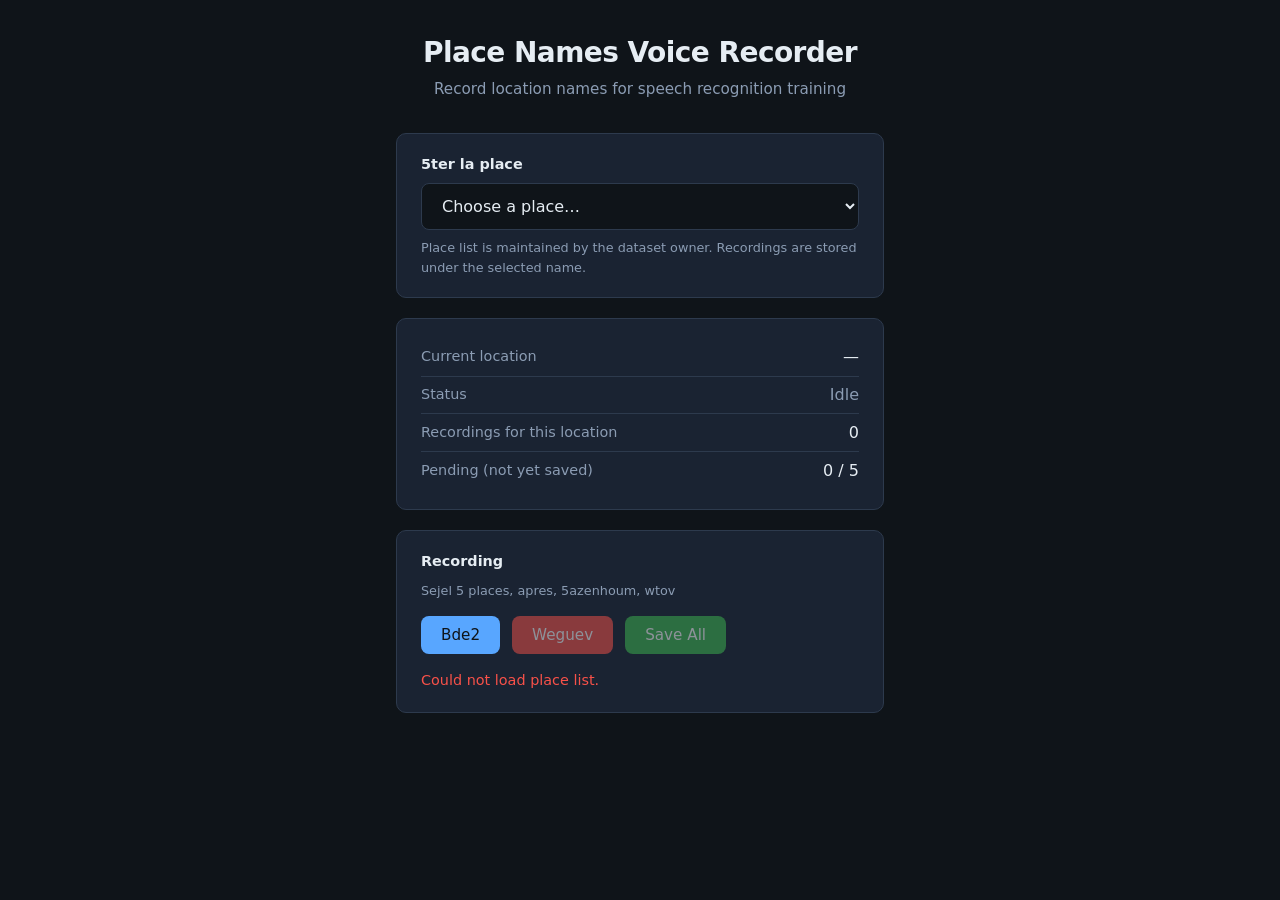
<file: docs/index.html>
<!DOCTYPE html>
<html lang="en">
<head>
    <meta charset="UTF-8">
    <meta name="viewport" content="width=device-width, initial-scale=1.0">
    <title>Voice Recording – Place Names Dataset</title>
    <link rel="stylesheet" href="static/style.css">
</head>
<body>
    <!-- Set your backend URL (e.g. your Render service URL). -->
    <script>
        window.API_BASE = "https://createaudiowav.onrender.com";
    </script>
    <div class="container">
        <header>
            <h1>Place Names Voice Recorder</h1>
            <p class="subtitle">Record location names for speech recognition training</p>
        </header>

        <section class="location-section card">
            <label for="location-input">5ter la place</label>
            <select id="location-input" class="location-select">
                <option value="">Choose a place…</option>
            </select>
            <p class="hint">Place list is maintained by the dataset owner. Recordings are stored under the selected name.</p>
        </section>

        <section class="status-section card">
            <div class="status-row">
                <span class="status-label">Current location</span>
                <span id="current-location" class="status-value">—</span>
            </div>
            <div class="status-row">
                <span class="status-label">Status</span>
                <span id="recording-status" class="status-value status-idle">Idle</span>
            </div>
            <div class="status-row">
                <span class="status-label">Recordings for this location</span>
                <span id="recording-count" class="status-value">0</span>
            </div>
            <div class="status-row">
                <span class="status-label">Pending (not yet saved)</span>
                <span id="pending-count" class="status-value">0 / 5</span>
            </div>
        </section>

        <section class="controls-section card">
            <h2>Recording</h2>
            <p class="hint">Sejel 5 places, apres, 5azenhoum, wtov</p>
            <div class="button-group">
                <button type="button" id="btn-start" class="btn btn-start">Bde2</button>
                <button type="button" id="btn-stop" class="btn btn-stop" disabled>Weguev</button>
                <button type="button" id="btn-save" class="btn btn-save" disabled>Ta5zin</button>
            </div>
            <p id="message" class="message" aria-live="polite"></p>
        </section>
    </div>

    <script src="static/script.js"></script>
</body>
</html>
</file>
<file: docs/static/style.css>
/* Place Names Voice Recorder – styles */

:root {
    --bg: #0f1419;
    --surface: #1a2332;
    --border: #2d3a4d;
    --text: #e6edf3;
    --text-muted: #8b9cb3;
    --accent: #58a6ff;
    --accent-hover: #79b8ff;
    --success: #3fb950;
    --danger: #f85149;
    --radius: 10px;
    --font-sans: "DM Sans", system-ui, sans-serif;
}

* {
    box-sizing: border-box;
}

body {
    margin: 0;
    font-family: var(--font-sans);
    background: var(--bg);
    color: var(--text);
    min-height: 100vh;
    line-height: 1.5;
}

.container {
    max-width: 520px;
    margin: 0 auto;
    padding: 2rem 1rem;
}

header {
    text-align: center;
    margin-bottom: 2rem;
}

header h1 {
    font-size: 1.75rem;
    font-weight: 600;
    margin: 0 0 0.25rem 0;
    letter-spacing: -0.02em;
}

.subtitle {
    color: var(--text-muted);
    font-size: 0.95rem;
    margin: 0;
}

.card {
    background: var(--surface);
    border: 1px solid var(--border);
    border-radius: var(--radius);
    padding: 1.25rem 1.5rem;
    margin-bottom: 1.25rem;
}

.location-section label,
.controls-section h2 {
    display: block;
    font-size: 0.9rem;
    font-weight: 600;
    margin-bottom: 0.5rem;
}

.controls-section h2 {
    margin-top: 0;
}

#location-input {
    width: 100%;
    padding: 0.75rem 1rem;
    font-size: 1rem;
    font-family: inherit;
    color: var(--text);
    background: var(--bg);
    border: 1px solid var(--border);
    border-radius: 8px;
    transition: border-color 0.15s ease;
}

#location-input:focus {
    outline: none;
    border-color: var(--accent);
}

#location-input::placeholder {
    color: var(--text-muted);
}

.location-select,
select#location-input {
    width: 100%;
    padding: 0.75rem 1rem;
    font-size: 1rem;
    font-family: inherit;
    color: var(--text);
    background: var(--bg);
    border: 1px solid var(--border);
    border-radius: 8px;
    cursor: pointer;
    appearance: auto;
}
.location-select:focus,
select#location-input:focus {
    outline: none;
    border-color: var(--accent);
}

.hint {
    font-size: 0.8rem;
    color: var(--text-muted);
    margin: 0.5rem 0 0 0;
}

.status-section .status-row {
    display: flex;
    justify-content: space-between;
    align-items: center;
    padding: 0.4rem 0;
    border-bottom: 1px solid var(--border);
}

.status-section .status-row:last-child {
    border-bottom: none;
}

.status-label {
    color: var(--text-muted);
    font-size: 0.9rem;
}

.status-value {
    font-weight: 500;
}

.status-idle {
    color: var(--text-muted);
}

.status-recording {
    color: var(--danger);
    font-weight: 600;
}

.button-group {
    display: flex;
    flex-wrap: wrap;
    gap: 0.75rem;
    margin-top: 1rem;
}

.btn {
    padding: 0.65rem 1.25rem;
    font-size: 0.95rem;
    font-family: inherit;
    font-weight: 500;
    border: none;
    border-radius: 8px;
    cursor: pointer;
    transition: background-color 0.15s ease, opacity 0.15s ease;
}

.btn:disabled {
    opacity: 0.5;
    cursor: not-allowed;
}

.btn-start {
    background: var(--accent);
    color: var(--bg);
}

.btn-start:hover:not(:disabled) {
    background: var(--accent-hover);
}

.btn-stop {
    background: var(--danger);
    color: #fff;
}

.btn-stop:hover:not(:disabled) {
    filter: brightness(1.1);
}

.btn-save {
    background: var(--success);
    color: #fff;
}

.btn-save:hover:not(:disabled) {
    filter: brightness(1.1);
}

.message {
    margin: 1rem 0 0 0;
    font-size: 0.9rem;
    min-height: 1.4em;
}

.message.success {
    color: var(--success);
}

.message.error {
    color: var(--danger);
}

.message.info {
    color: var(--accent);
}
</file>
